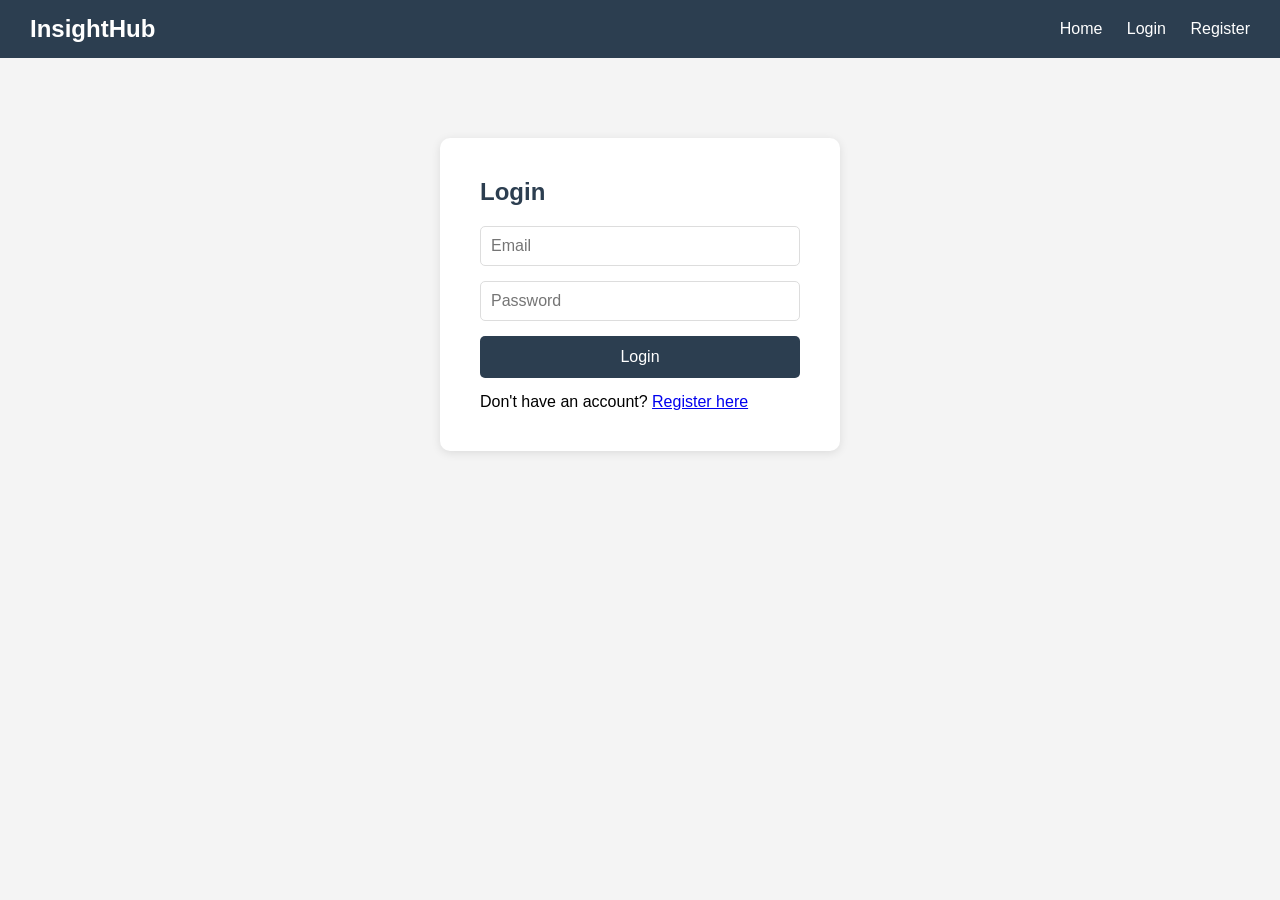
<file: admin.html>
<!DOCTYPE html>
<html lang="en">
<head>
    <meta charset="UTF-8">
    <meta name="viewport" content="width=device-width, initial-scale=1.0">
    <title>Admin - InsightHub</title>
    <link rel="stylesheet" href="style.css">
</head>
<body>
    <nav>
        <div class="logo">InsightHub</div>
        <div class="links">
            <span id="nav-user"></span>
            <a href="index.html">Home</a>
            <a href="login.html" id="nav-login">Login</a>
            <a href="register.html" id="nav-register">Register</a>
            <a href="submit.html" id="nav-submit" style="display:none">Submit Project</a>
            <a href="admin.html" id="nav-admin" style="display:none">Admin</a>
            <a href="#" id="nav-logout" style="display:none" onclick="logout()">Logout</a>
        </div>
    </nav>

    <div class="container">
        <h2>Admin Dashboard</h2>

        <div class="stats">
            <div class="stat-card">
                <h3 id="total-count">0</h3>
                <p>Total Projects</p>
            </div>
            <div class="stat-card">
                <h3 id="pending-count">0</h3>
                <p>Pending</p>
            </div>
            <div class="stat-card">
                <h3 id="approved-count">0</h3>
                <p>Approved</p>
            </div>
            <div class="stat-card">
                <h3 id="rejected-count">0</h3>
                <p>Rejected</p>
            </div>
        </div>

        
        <div class="filter-btns">
            <button onclick="filterProjects('all')" class="active-btn">All</button>
            <button onclick="filterProjects('pending')">Pending</button>
            <button onclick="filterProjects('approved')">Approved</button>
            <button onclick="filterProjects('rejected')">Rejected</button>
        </div>

    
        <div id="admin-projects">
            <p>Loading projects...</p>
        </div>
    </div>

<script src="script.js"></script>
<script src="admin.js"></script>
</body>
</html>
</file>
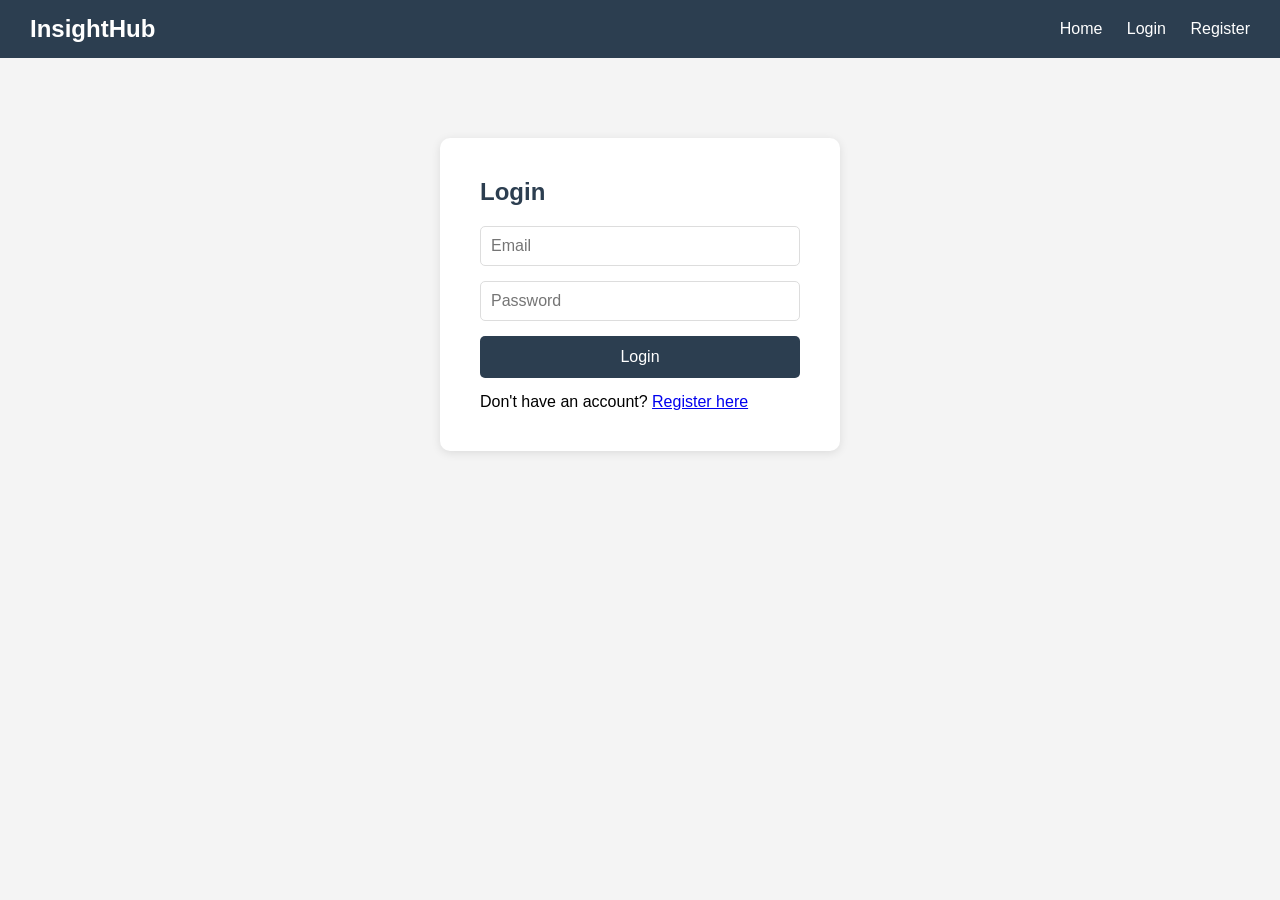
<file: login.html>
<!DOCTYPE html>
<html lang="en">
<head>
    <meta charset="UTF-8">
    <meta name="viewport" content="width=device-width, initial-scale=1.0">
    <title>Login - InsightHub</title>
    <link rel="stylesheet" href="style.css">
</head>
<body>
    <nav>
        <div class="logo">InsightHub</div>
        <div class="links">
            <span id="nav-user"></span>
            <a href="index.html">Home</a>
            <a href="login.html" id="nav-login">Login</a>
            <a href="register.html" id="nav-register">Register</a>
            <a href="submit.html" id="nav-submit" style="display:none">Submit Project</a>
            <a href="admin.html" id="nav-admin" style="display:none">Admin</a>
            <a href="#" id="nav-logout" style="display:none" onclick="logout()">Logout</a>
        </div>
    </nav>

    <div class="form">
        <h2>Login</h2>
        <p id="error" class="error"></p>
        <p id="success" class="success"></p>

        <input type="email" id="email" placeholder="Email"><br>
        <input type="password" id="password" placeholder="Password"><br>
        <button onclick="login()">Login</button>

        <p>Don't have an account? <a href="register.html">Register here</a></p>
    </div>

<script src="script.js"></script>
<script src="login.js"></script>
</body>
</html>
</file>
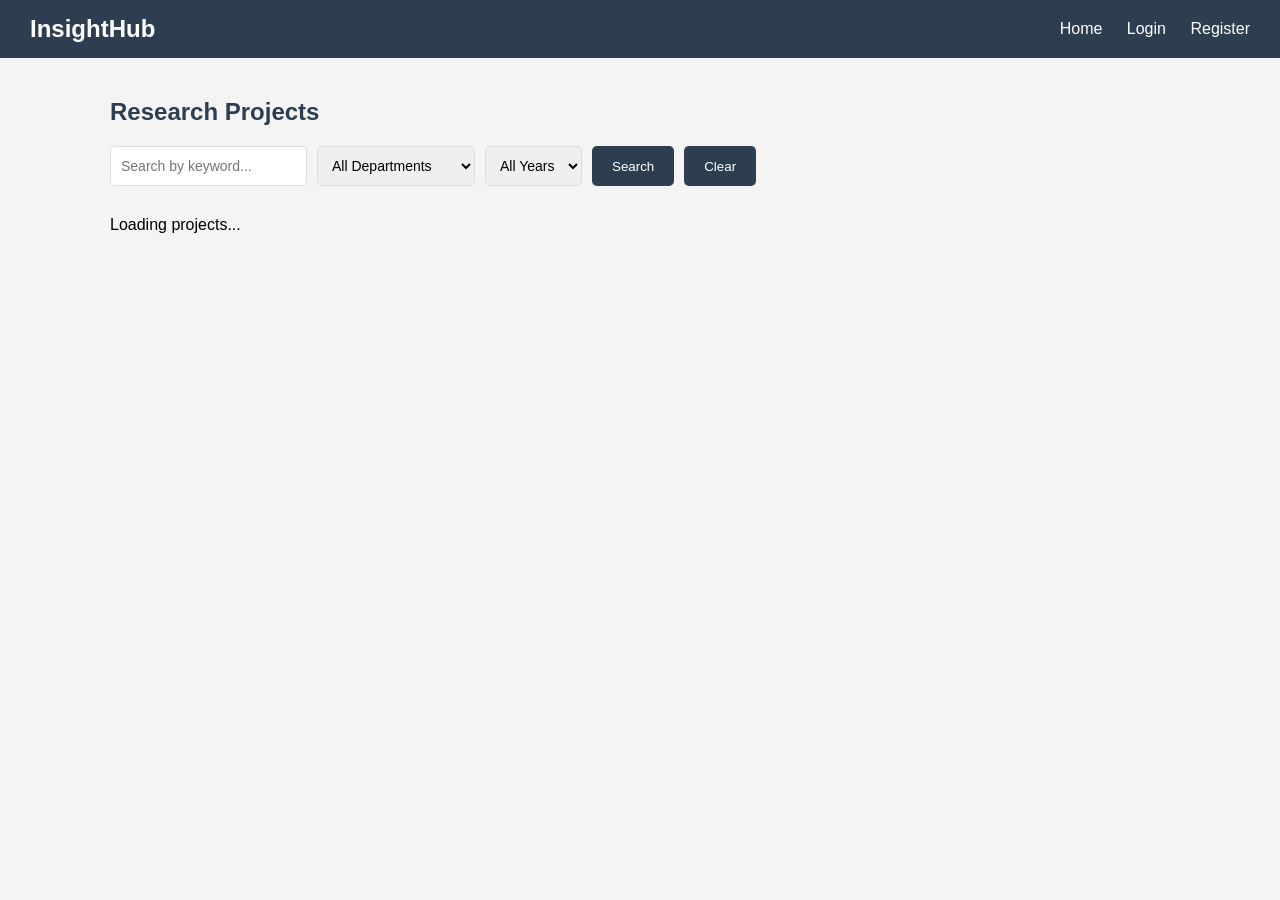
<file: project.html>
<!DOCTYPE html>
<html lang="en">
<head>
    <meta charset="UTF-8">
    <meta name="viewport" content="width=device-width, initial-scale=1.0">
    <title>Project - InsightHub</title>
    <link rel="stylesheet" href="style.css">
</head>
<body>
    <nav>
        <div class="logo">InsightHub</div>
        <div class="links">
            <span id="nav-user"></span>
            <a href="index.html">Home</a>
            <a href="login.html" id="nav-login">Login</a>
            <a href="register.html" id="nav-register">Register</a>
            <a href="submit.html" id="nav-submit" style="display:none">Submit Project</a>
            <a href="admin.html" id="nav-admin" style="display:none">Admin</a>
            <a href="#" id="nav-logout" style="display:none" onclick="logout()">Logout</a>
        </div>
    </nav>

    <div class="container">
        
        <div id="project-details">
            <p>Loading project...</p>
        </div>

        
        <div class="comments-section">
            <h3>Comments</h3>

        
            <div id="comment-form" style="display:none">
                <textarea id="comment-text" placeholder="Write a comment..." rows="3"></textarea><br>
                <button onclick="addComment()">Post Comment</button>
            </div>
            <p id="comment-error" class="error"></p>
            <p id="comment-success" class="success"></p>

            <div id="comments-list">
                <p>Loading comments...</p>
            </div>
        </div>
    </div>

<script src="script.js"></script>
<script src="project.js"></script>

</body>
</html>
</file>
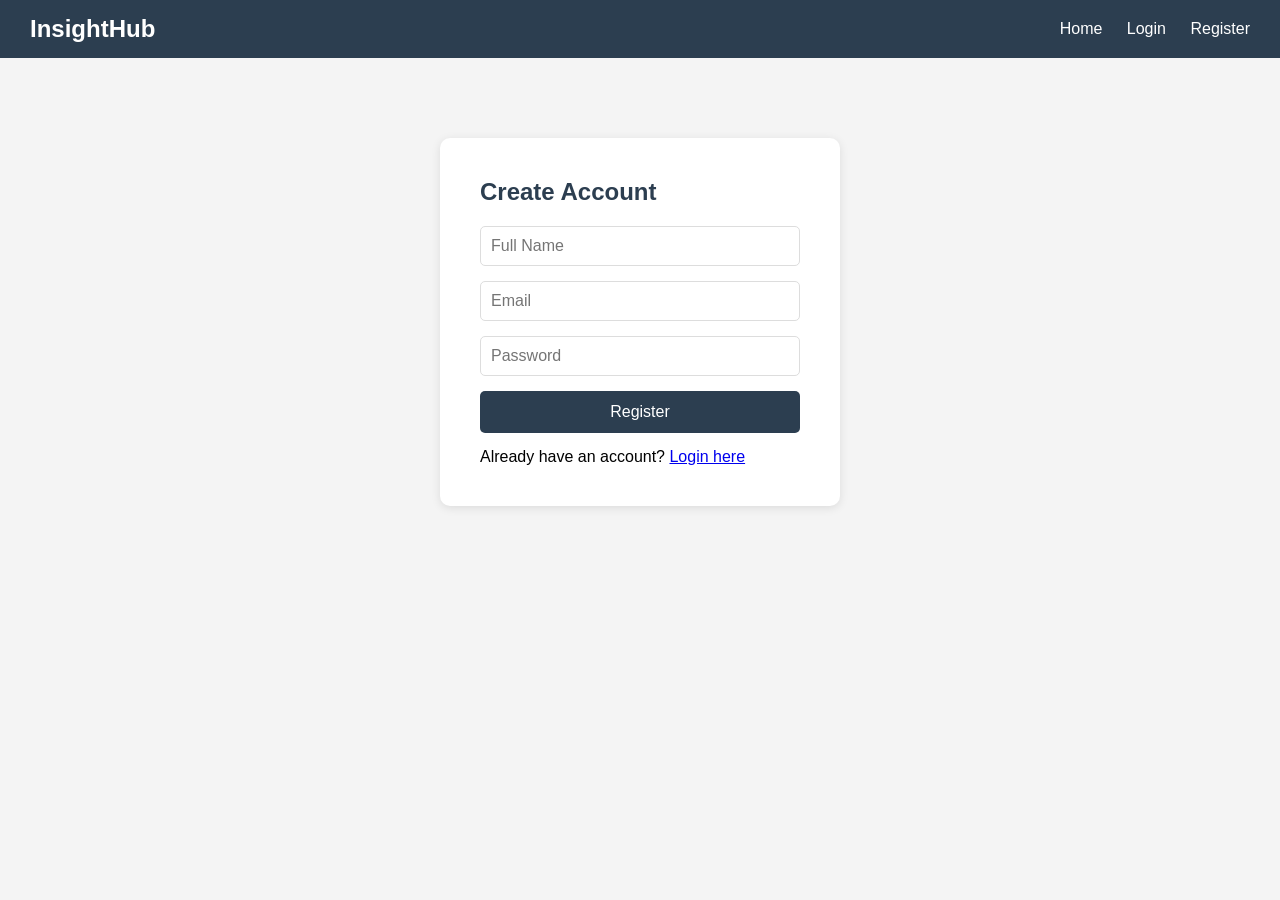
<file: register.html>
<!DOCTYPE html>
<html lang="en">
<head>
    <meta charset="UTF-8">
    <meta name="viewport" content="width=device-width, initial-scale=1.0">
    <title>Register</title>
    <link rel="stylesheet" href="style.css">
</head>
<body>
    <nav>
        <div class="logo">InsightHub</div>
        <div class="links">
            <a href="index.html">Home</a>
            <a href="login.html">Login</a>
            <a href="register.html">Register</a>
        </div>
    </nav>

    <div class="form">
        <h2>Create Account</h2>
        <p id="error" class="error"></p>
        <p id="success" class="success"></p>

        <input type="text" id="name" placeholder="Full Name" required><br>
        <input type="email" id="email" placeholder="Email" required><br>
        <input type="password" id="password" placeholder="Password" required><br>
        <button onclick="register()">Register</button>

        <p>Already have an account? <a href="login.html">Login here</a></p>
    </div>

<script src="script.js"></script>
<script src="register.js"></script>

    
</body>
</html>
</file>
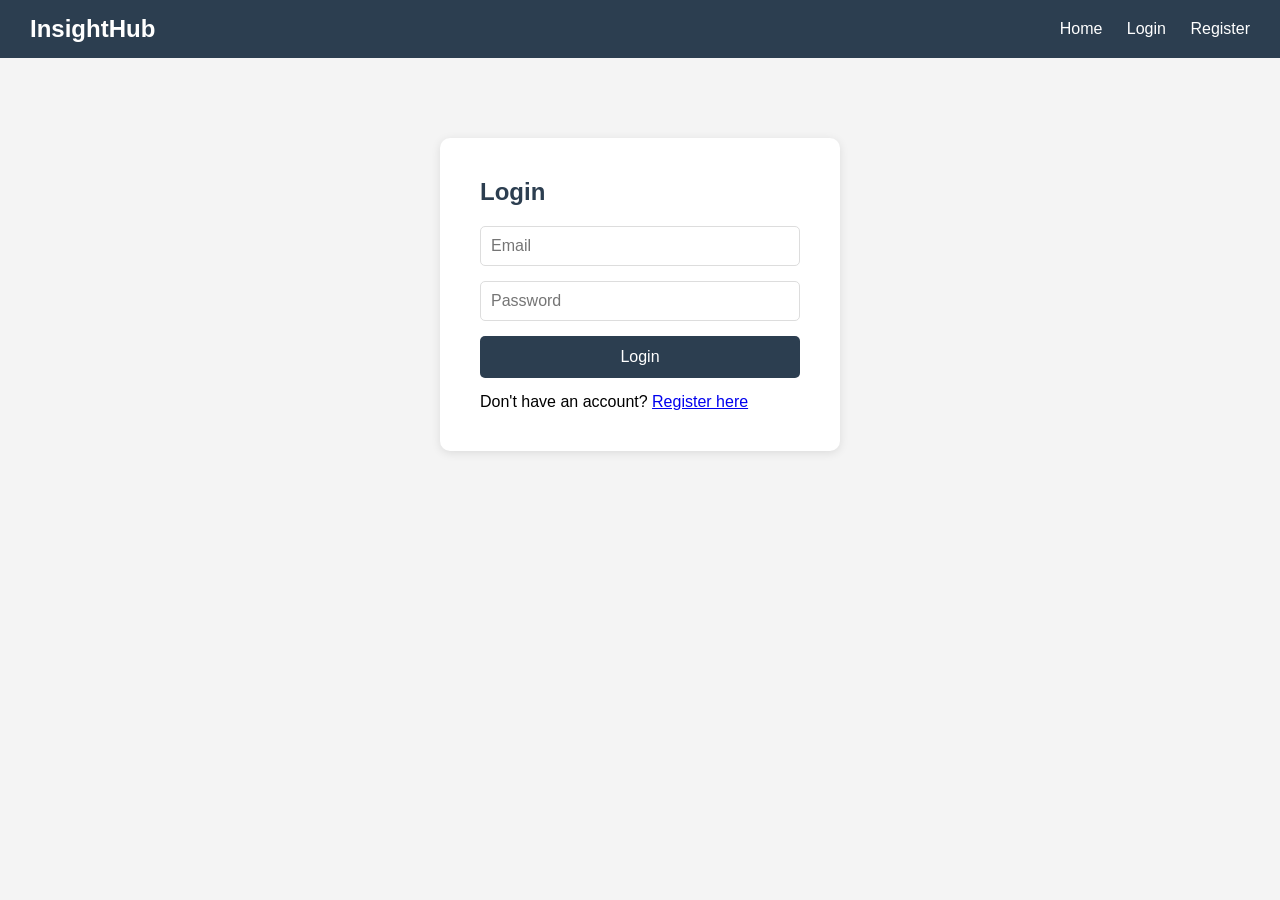
<file: submit.html>
<!DOCTYPE html>
<html lang="en">
<head>
    <meta charset="UTF-8">
    <meta name="viewport" content="width=device-width, initial-scale=1.0">
    <title>Submit Project - InsightHub</title>
    <link rel="stylesheet" href="style.css">
</head>
<body>
    <nav>
        <div class="logo">InsightHub</div>
        <div class="links">
            <span id="nav-user"></span>
            <a href="index.html">Home</a>
            <a href="login.html" id="nav-login">Login</a>
            <a href="register.html" id="nav-register">Register</a>
            <a href="submit.html" id="nav-submit" style="display:none">Submit Project</a>
            <a href="admin.html" id="nav-admin" style="display:none">Admin</a>
            <a href="#" id="nav-logout" style="display:none" onclick="logout()">Logout</a>
        </div>
    </nav>

    <div class="form">
        <h2>Submit Research Project</h2>
        <p id="error" class="error"></p>
        <p id="success" class="success"></p>

        <input type="text" id="title" placeholder="Project Title"><br>
        <textarea id="abstract" placeholder="Abstract / Description" rows="5"></textarea><br>
        <select id="department">
            <option value="">Select Department</option>
            <option value="Computer Science">Computer Science</option>
            <option value="Engineering">Engineering</option>
            <option value="Business">Business</option>
            <option value="Mathematics">Mathematics</option>
        </select><br>
        <input type="text" id="supervisor" placeholder="Supervisor Name"><br>
        <input type="number" id="year" placeholder="Year of Completion"><br>
        <input type="text" id="tags" placeholder="Tags (e.g. AI, Machine Learning)"><br>
        <input type="text" id="technology" placeholder="Technologies Used (e.g. Python, React)"><br>
        <input type="url" id="file_url" placeholder="Link to Project File (Google Drive, PDF link)"><br>
        <input type="url" id="video_url" placeholder="Video/Demo Link (Optional)"><br>
        <button onclick="submitProject()">Submit Project</button>
    </div>

<script src="script.js"></script>
<script src="submit.js"></script>

</body>
</html>
</file>
<file: style.css>
/* Register */
* {
    margin: 0;
    padding: 0;
    box-sizing: border-box;
    font-family: Arial, sans-serif;
}

body {
    background-color: #f4f4f4;
}

nav {
    background-color: #2c3e50;
    padding: 15px 30px;
    display: flex;
    justify-content: space-between;
    align-items: center;
}

nav .logo {
    color: white;
    font-size: 24px;
    font-weight: bold;
}

nav .links a {
    color: white;
    text-decoration: none;
    margin-left: 20px;
}

.form  {
    max-width: 400px;
    margin: 80px auto;
    background: white;
    padding: 40px;
    border-radius: 10px;
    box-shadow: 0 2px 10px rgba(0,0,0,0.1);
}

.form h2 {
    margin-bottom: 20px;
    color: #2c3e50;
}

.form input {
    width: 100%;
    padding: 10px;
    margin-bottom: 15px;
    border: 1px solid #ddd;
    border-radius: 5px;
    font-size: 16px;
}

.form button {
    width: 100%;
    padding: 12px;
    background-color: #2c3e50;
    color: white;
    border: none;
    border-radius: 5px;
    font-size: 16px;
    cursor: pointer;
    margin-bottom: 15px;
}

.form button:hover {
    background-color: #34495e;
}

.error {
    color: red;
    margin-bottom: 10px;
}

.success {
    color: green;
    margin-bottom: 10px;
}



/* index */

.container {
    max-width: 1100px;
    margin: 40px auto;
    padding: 0 20px;
}

.container h2 {
    margin-bottom: 20px;
    color: #2c3e50;
}

.search-bar {
    display: flex;
    gap: 10px;
    margin-bottom: 30px;
    flex-wrap: wrap;
}

.search-bar input,
.search-bar select {
    padding: 10px;
    border: 1px solid #ddd;
    border-radius: 5px;
    font-size: 14px;
}

.search-bar button {
    padding: 10px 20px;
    background-color: #2c3e50;
    color: white;
    border: none;
    border-radius: 5px;
    cursor: pointer;
}

.projects-grid {
    display: grid;
    grid-template-columns: repeat(auto-fill, minmax(300px, 1fr));
    gap: 20px;
}

.project-card {
    background: white;
    padding: 20px;
    border-radius: 10px;
    box-shadow: 0 2px 10px rgba(0,0,0,0.1);
}

.project-card h3 {
    color: #2c3e50;
    margin-bottom: 10px;
}

.project-card .student-name {
    color: #666;
    font-size: 14px;
    margin-bottom: 5px;
}

.project-card .department {
    color: #888;
    font-size: 13px;
    margin-bottom: 10px;
}

.project-card .abstract {
    color: #444;
    font-size: 14px;
    margin-bottom: 15px;
    line-height: 1.5;
}

.btn {
    display: inline-block;
    padding: 8px 16px;
    background-color: #2c3e50;
    color: white;
    text-decoration: none;
    border-radius: 5px;
    font-size: 14px;
}

nav .logo {
    color: white;
    font-size: 24px;
    font-weight: bold;
}

#nav-user {
    color: white;
    margin-right: 15px;
}


/* Admin */

.stats {
    display: flex;
    gap: 20px;
    margin-bottom: 30px;
    flex-wrap: wrap;
}

.stat-card {
    background: white;
    padding: 20px 30px;
    border-radius: 10px;
    box-shadow: 0 2px 10px rgba(0,0,0,0.1);
    text-align: center;
    flex: 1;
}

.stat-card h3 {
    font-size: 36px;
    color: #2c3e50;
}

.stat-card p {
    color: #888;
    margin-top: 5px;
}

.filter-btns {
    display: flex;
    gap: 10px;
    margin-bottom: 20px;
}

.filter-btns button {
    padding: 8px 20px;
    border: none;
    border-radius: 5px;
    cursor: pointer;
    background-color: #ddd;
    font-size: 14px;
}

.active-btn {
    background-color: #2c3e50 !important;
    color: white !important;
}

.admin-card {
    background: white;
    padding: 20px;
    border-radius: 10px;
    box-shadow: 0 2px 10px rgba(0,0,0,0.1);
    margin-bottom: 20px;
}

.admin-card-header {
    display: flex;
    justify-content: space-between;
    align-items: center;
    margin-bottom: 10px;
}

.admin-card-header h3 {
    color: #2c3e50;
}

.status-badge {
    padding: 5px 12px;
    border-radius: 20px;
    font-size: 12px;
    font-weight: bold;
    text-transform: uppercase;
}

.status-pending {
    background-color: #f39c12;
    color: white;
}

.status-approved {
    background-color: #27ae60;
    color: white;
}

.status-rejected {
    background-color: #e74c3c;
    color: white;
}

.abstract-preview {
    color: #666;
    margin: 10px 0;
    line-height: 1.5;
}

.admin-actions {
    display: flex;
    gap: 10px;
    margin-top: 15px;
    flex-wrap: wrap;
}

.approve-btn {
    padding: 8px 16px;
    background-color: #27ae60;
    color: white;
    border: none;
    border-radius: 5px;
    cursor: pointer;
}

.reject-btn {
    padding: 8px 16px;
    background-color: #e74c3c;
    color: white;
    border: none;
    border-radius: 5px;
    cursor: pointer;
}

.delete-btn {
    padding: 8px 16px;
    background-color: #95a5a6;
    color: white;
    border: none;
    border-radius: 5px;
    cursor: pointer;
}


/*project*/

.project-meta {
    display: flex;
    gap: 20px;
    margin: 15px 0;
    color: #666;
    flex-wrap: wrap;
}

.project-tags {
    display: flex;
    gap: 20px;
    margin-bottom: 15px;
    color: #888;
    flex-wrap: wrap;
}

.project-abstract {
    background: #f9f9f9;
    padding: 20px;
    border-radius: 8px;
    margin: 20px 0;
    line-height: 1.7;
}

.project-links {
    display: flex;
    gap: 10px;
    margin: 20px 0;
}

.bookmark-section {
    margin: 20px 0;
}

.bookmark-section button {
    padding: 10px 20px;
    background-color: #27ae60;
    color: white;
    border: none;
    border-radius: 5px;
    cursor: pointer;
}

.comments-section {
    margin-top: 40px;
    border-top: 2px solid #eee;
    padding-top: 30px;
}

.comments-section h3 {
    margin-bottom: 20px;
    color: #2c3e50;
}

.comments-section textarea {
    width: 100%;
    padding: 10px;
    border: 1px solid #ddd;
    border-radius: 5px;
    font-size: 14px;
    margin-bottom: 10px;
}

.comments-section button {
    padding: 10px 20px;
    background-color: #2c3e50;
    color: white;
    border: none;
    border-radius: 5px;
    cursor: pointer;
    margin-bottom: 20px;
}

.comment-card {
    background: white;
    padding: 15px;
    border-radius: 8px;
    margin-bottom: 15px;
    box-shadow: 0 1px 5px rgba(0,0,0,0.1);
}

.comment-author {
    font-weight: bold;
    color: #2c3e50;
    margin-bottom: 5px;
}

.comment-text {
    color: #444;
    margin-bottom: 5px;
    line-height: 1.5;
}

.comment-date {
    color: #999;
    font-size: 12px;
}
</file>
